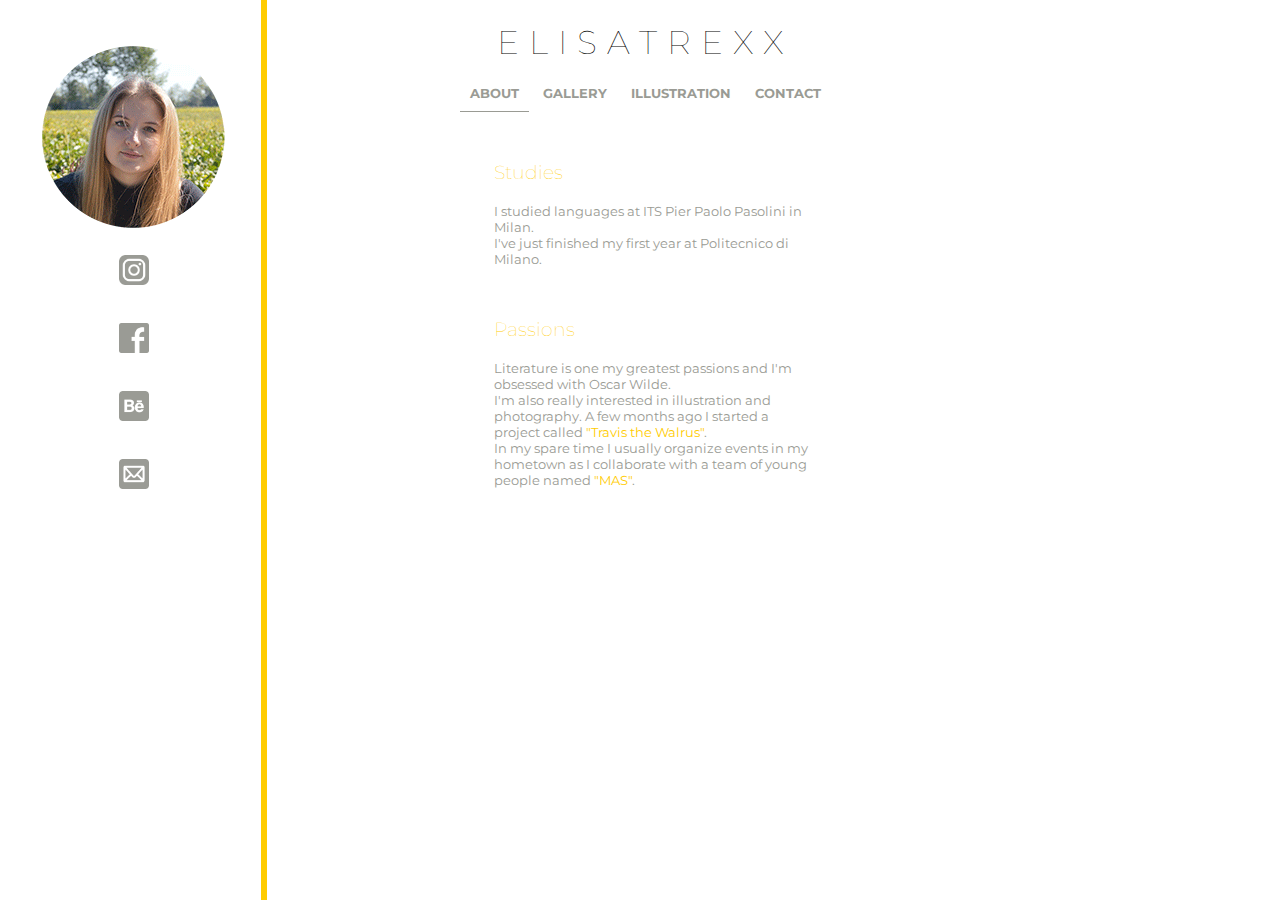
<file: index.html>
<!DOCTYPE html>
<html>
<head>
  <meta charset="UTF-8">
  <link rel="stylesheet" href="style.css">
  <link href="https://fonts.googleapis.com/css?family=Montserrat" rel="stylesheet">
  <link rel="shortcut icon" href="favicon.ico">
  <title>Elisa_trexx</title>
</head>
<body class="index">
  <div class="row">
    <div class="column sx">
      <div><img src="elisa.png" class="elisa"></div>
      <div><a href="https://www.instagram.com/elisa_trexx/" target="_blank"><img src="instagram.jpg" class="icona"></a></div>
      <div><a href="https://www.facebook.com/elisa.carimati/" target="_blank"><img src="facebook.jpg" class="icona"></a></div>
      <div><a href="https://www.behance.net/elisacarimdfc7" target="_blank"><img src="behance.jpg" class="icona"></a></div>
      <div><a href="mailto:elisa.carimati@gmail.com"><img src="mail.jpg" class="icona"></a></div>
    </div>
    <div class="column middle">
      <h1>ELISATREXX</h1>
      <div class="topnav" align="center">
          <a href="about.html" class="active">ABOUT</a>
          <a href="gallery.html">GALLERY</a>
          <a href="illustration.html">ILLUSTRATION</a>
          <a href="contact.html">CONTACT</a>
      </div>
      <div class="p">
        <h3>Studies</h3>
        <p class="small">I studied languages at ITS Pier Paolo Pasolini in Milan.
          <br>I've just finished my first year at Politecnico di Milano.</p>
        <br><h3>Passions</h3>
        <p class="small">Literature is one my greatest passions and I'm obsessed with Oscar Wilde.
        <br>I'm also really interested in illustration and photography. A few months ago I started a project called <a href="illustration.html" class="link">"Travis the Walrus"</a>.
        <br>In my spare time I usually organize events in my hometown as I collaborate with a team of young people named <a href="https://www.instagram.com/mas.rodano/" class="link" target="_blank">"MAS"</a>.</p>
      </div>
    </div>
    <div class="column dx">
      <p></p>
    </div>
  </div>
  </body>
</html>
</file>
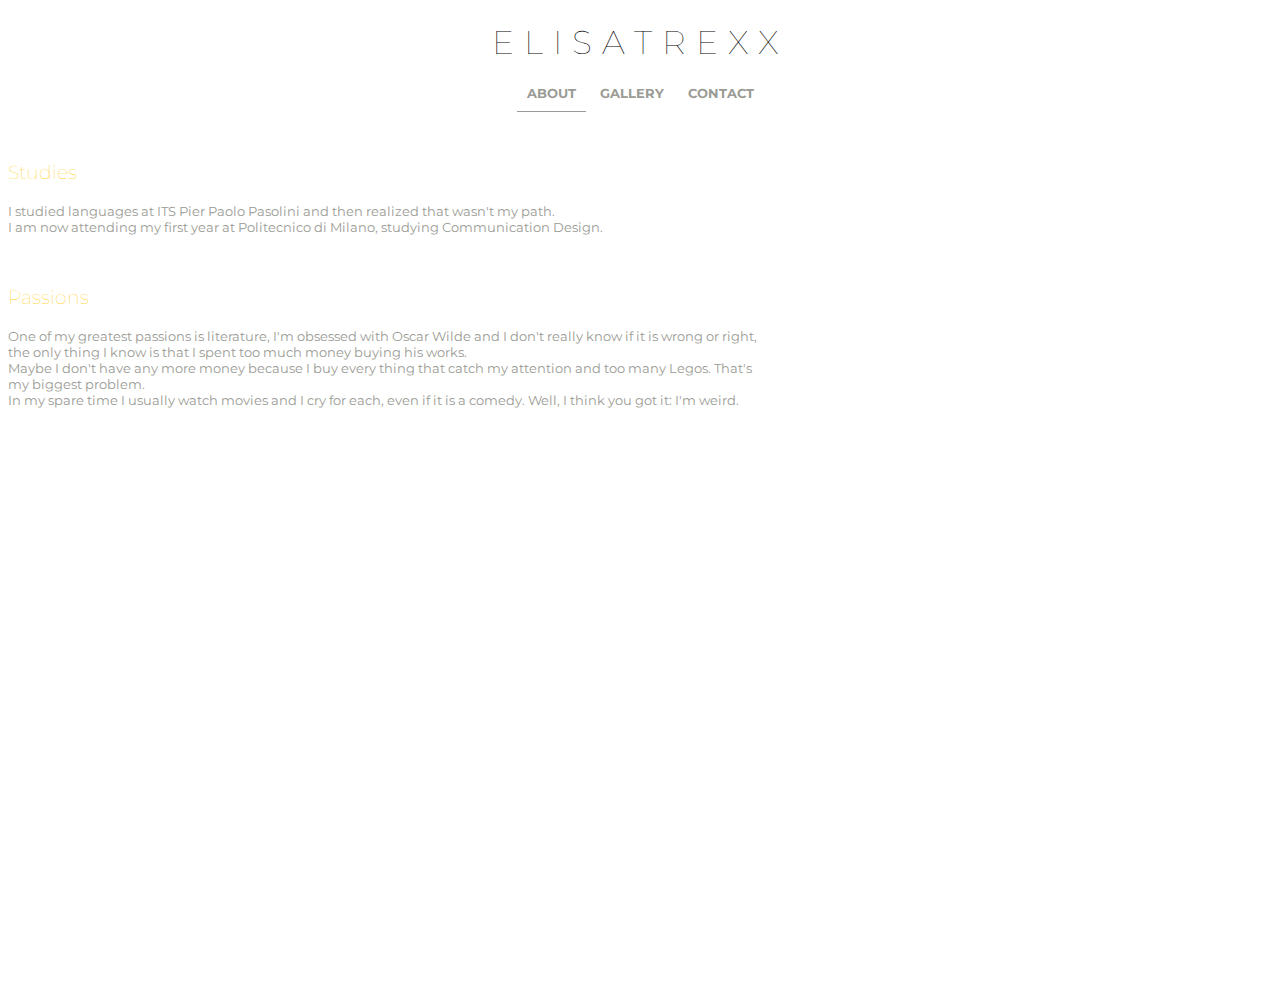
<file: about.html>
<!DOCTYPE html>
<html>
<head>
  <meta charset="UTF-8">
  <link rel="stylesheet" href="style.css">
  <link href="https://fonts.googleapis.com/css?family=Montserrat" rel="stylesheet">
  <title>Elisa_trexx</title>
</head>
<body class="index">
  <div class="v1">
  </div>
  <h1>ELISATREXX</h1>
  <div class="topnav" align="center">
      <a href="about.html" class="active">ABOUT</a>
      <a href="gallery.html">GALLERY</a>
      <a href="contact.html">CONTACT</a>
  </div>
  <div class="row">
    <div class="column side">
      <p></p>
    </div>
    <div class="column middle">
      <p class="p">
        <h3>Studies</h3>
        <p class="small">I studied languages at ITS Pier Paolo Pasolini and then realized that wasn't my path.
        <br>I am now attending my first year at Politecnico di Milano, studying Communication Design.</br></p>
        <br><h3>Passions</h3>
        <p class="small">One of my greatest passions is literature, I'm obsessed with Oscar Wilde and I don't really know if it is wrong or right, the only thing I know is that
        I spent too much money buying his works.
        <br>Maybe I don't have any more money because I buy every thing that catch my attention and too many Legos. That's my biggest problem.</br>
        In my spare time I usually watch movies and I cry for each, even if it is a comedy.
        Well, I think you got it: I'm weird.</p>
      </p>
    </div>
    <div class="column side">
      <p></p>
    </div>
  </div>
  </body>
</html>
</file>
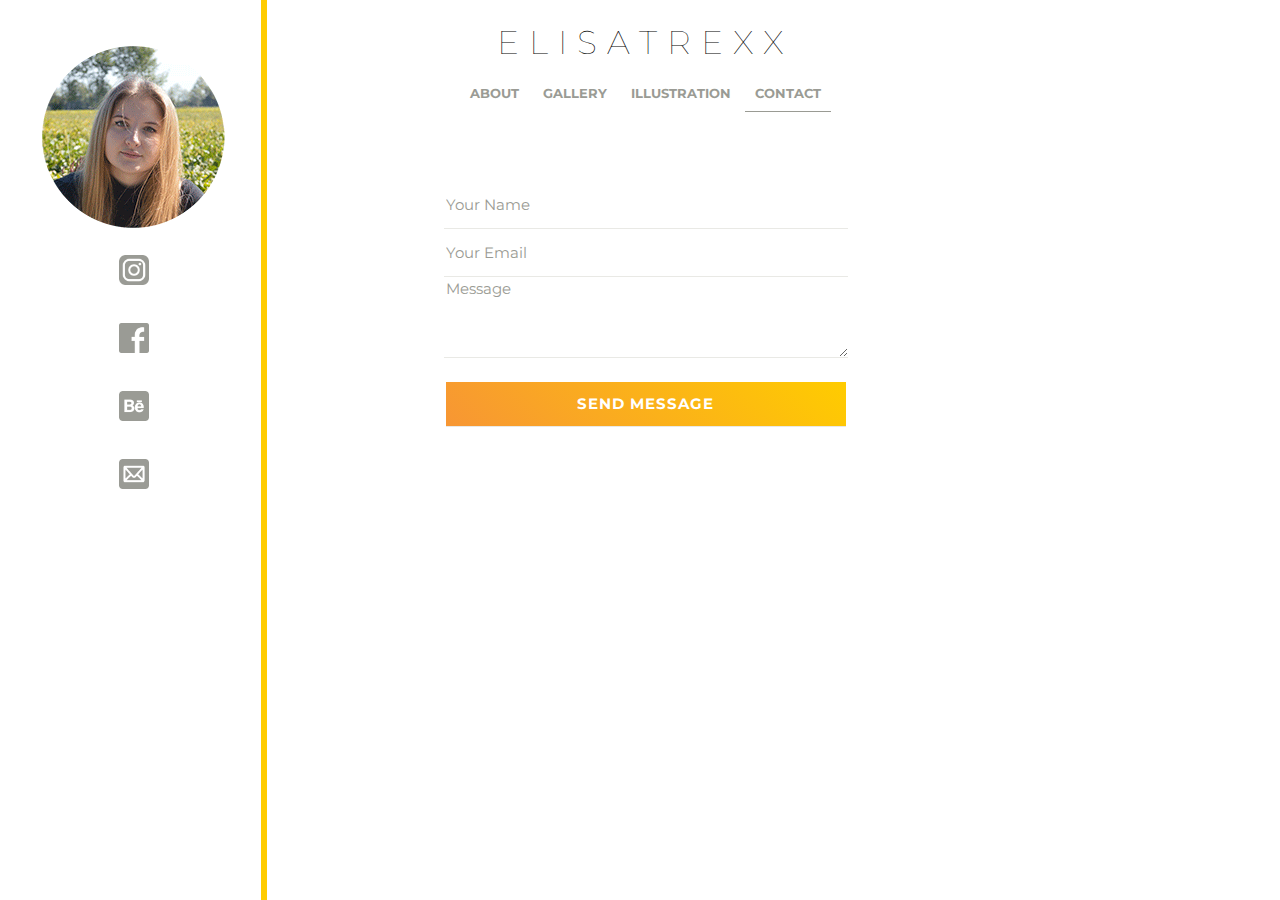
<file: contact.html>
<!DOCTYPE html>
<html>
<head>
  <meta charset="UTF-8">
  <link rel="stylesheet" href="style.css">
  <link href="https://fonts.googleapis.com/css?family=Montserrat" rel="stylesheet">
  <link rel="shortcut icon" href="favicon.ico">
  <title>Elisa_trexx</title>
</head>
<body class="index">
  <div class="row">
  <div class="column sx">
    <div><img src="elisa.png" class="elisa"></div>
    <div><a href="https://www.instagram.com/elisa_trexx/" target="_blank"><img src="instagram.jpg" class="icona"></a></div>
    <div><a href="https://www.facebook.com/elisa.carimati/" target="_blank"><img src="facebook.jpg" class="icona"></a></div>
    <div><a href="https://www.behance.net/elisacarimdfc7" target="_blank"><img src="behance.jpg" class="icona"></a></div>
    <div><a href="mailto:elisa.carimati@gmail.com"><img src="mail.jpg" class="icona"></a></div>
  </div>
  <div class="column middle">
    <h1>ELISATREXX</h1>
    <div class="topnav" align="center">
        <a href="index.html">ABOUT</a>
        <a href="gallery.html">GALLERY</a>
        <a href="illustration.html">ILLUSTRATION</a>
        <a href="contact.html" class="active">CONTACT</a>
    </div>
  <div class="contact-form">
    <form id="contact-form" method="post" action="mailto:elisa.carimati@gmail.com" enctype="text/plain">
      <input name="name" type="text" class="form-control" placeholder="Your Name" required><br>
      <input name="email" type="email" class="form-control" placeholder="Your Email" required><br>
      <textarea name="message" class="form-control" placeholder="Message" rows="4" required></textarea><br>
      <input type="submit" class="form-control submit" value="SEND MESSAGE">
    </form>
  </div>
  </div>
  <div class="column dx">
    <p></p>
  </div>
  </div>
</body>
</html>
</file>
<file: style.css>
body {
  background-color: white;
  font-family: 'Montserrat', sans-serif;
  margin-top: 0;
  margin-bottom: 0;
}
h1 {
  text-align: center;
  font-weight: lighter;
  color: black;
  font-size: 25pt;
  letter-spacing: 10px;
}
h2 {
  text-align: center;
  font-weight: lighter;
}
h3 {
  color: #FFCC00;
  font-weight: lighter;
}
.topnav {
  font-size: 10pt;
  font-weight: bold;
  }
  a {
    text-decoration: none;
    color: #9A9B94;
    padding: 10px;
  }
  .topnav a:hover {
    border-bottom: 1px solid #9A9B94;
  }
  .active{
    border-bottom: 1px solid #9A9B94;
  }
  .column {
      float: left;
  }
  .column.sx{
    width: 20%;
    border-right: 6px solid #ffcc00;
    height: 100vh;
  }
  .column.middle{
    width: 60%;
    height: 100vh;
  }
  .p {
    margin-left: 30%;
    margin-top: 8%;
    margin-right: 28%;
  }
  .gallery {
    margin-left: auto;
    margin-right: auto;
    width: 440px;
  }
  .small.img {
    height: 190px;
    filter: opacity(50%);
    transition: 1s;
    padding-top: 19px;
  }
  .small.img:hover {
    filter: opacity(100%);
  }
  .contact-form {
    text-align: center;
    margin-top: 80px;
  }
  form {
    margin-top: 80px;
  }
  .form-control {
    width: 400px;
    background: transparent;
    border: none;
    outline: none;
    border-bottom: 1px solid #E9E9E5;
    font: 15px 'Montserrat', sans-serif;
    color: black;
  }
  input {
    height: 45px;
  }
  form .submit {
    background: linear-gradient(45deg, rgba(247,150,52,1) 0%, rgba(255,204,0,1) 100%);
    color: white;
    font: 15px 'Montserrat', sans-serif;
    font-weight: bold;
    letter-spacing: 1px;
    margin-top: 20px;
  }
  form .submit:hover {
    cursor: pointer;
  }
  ::placeholder {
    color: #9A9B94;
  }
  .contact1 {
    height: 40px;
    margin-left: 120px;
    margin-top: 200px;
  }
  .riga {
    height: 70px;
  }
  .small {
    font-size: 10pt;
    color: #9A9B94;
  }
  .link {
    color: #ffcc00;
    padding: 0;
  }
  .elisa {
    margin-left: auto;
    margin-right: auto;
    display: block;
    margin-top: 15%;
  }
  .icona {
    margin-left: auto;
    margin-right: auto;
    display: block;
    left: 30%;
    height: 30px;
  }
</file>
